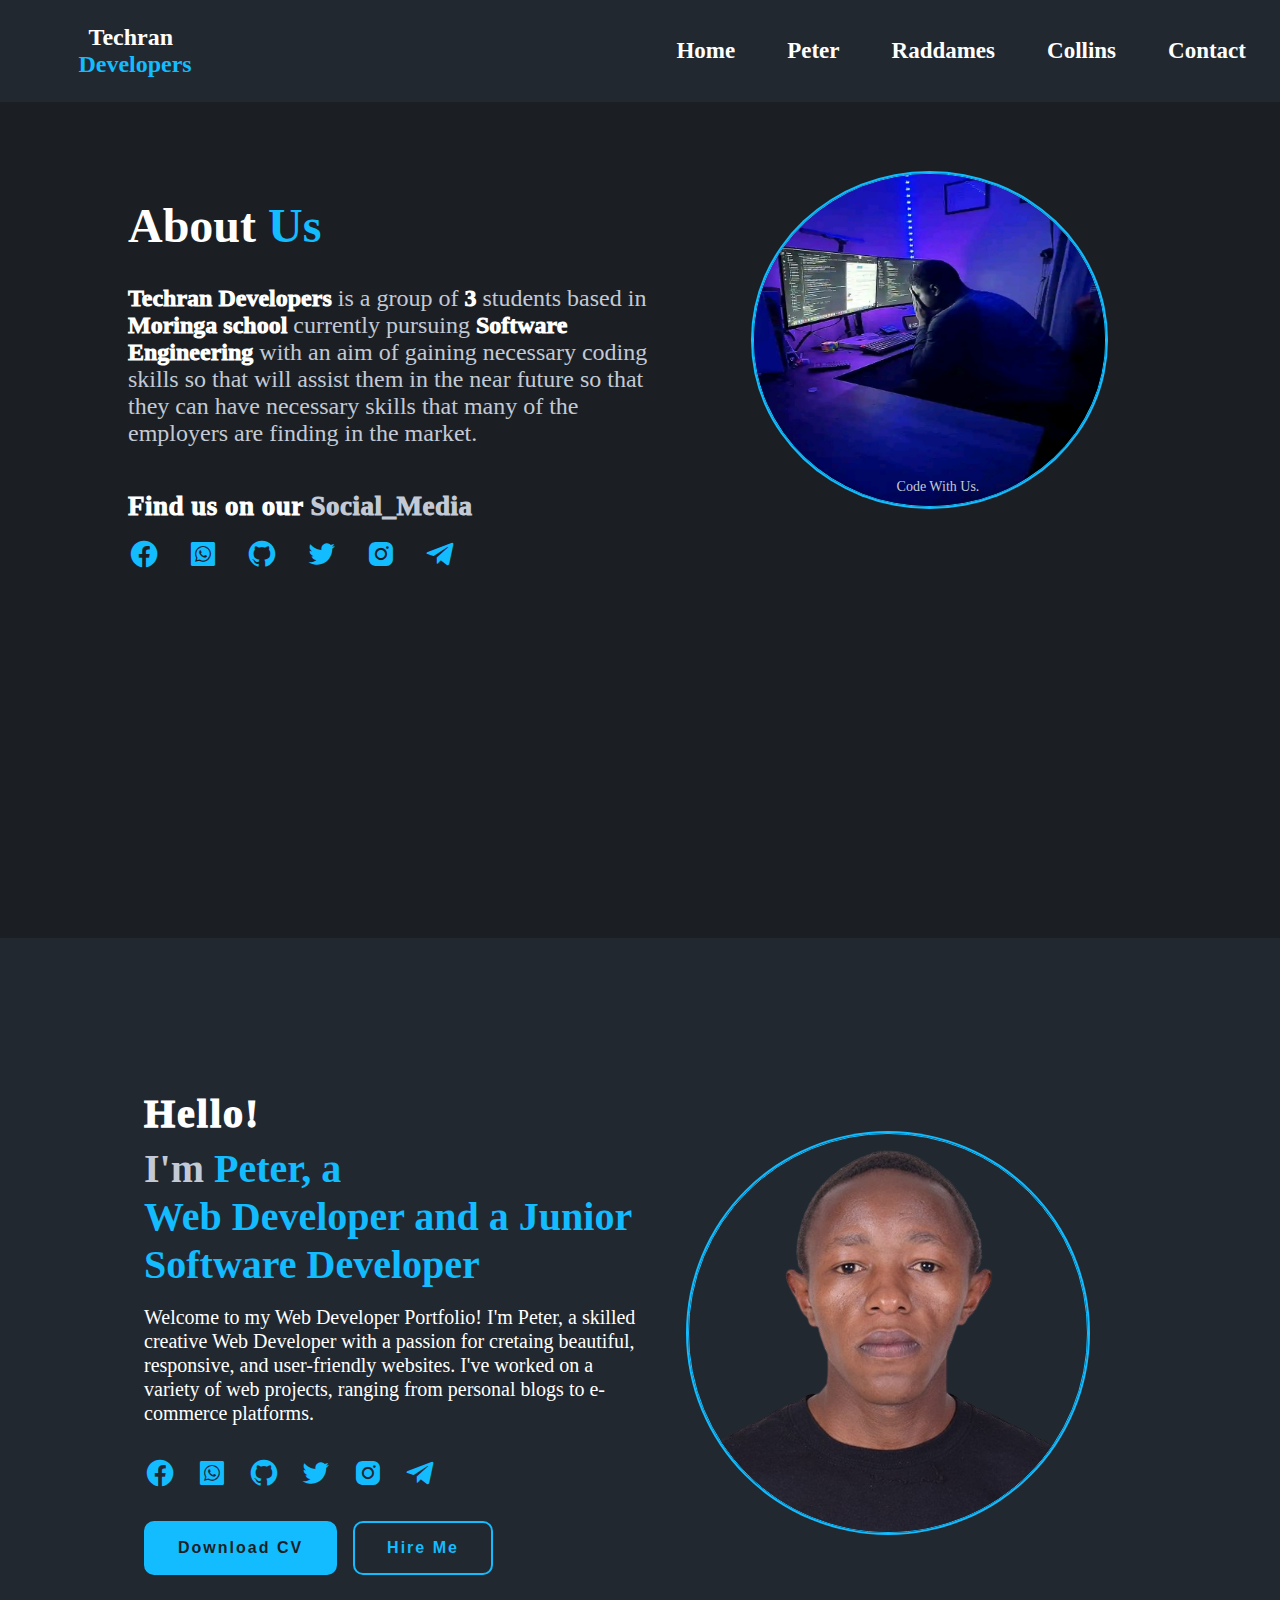
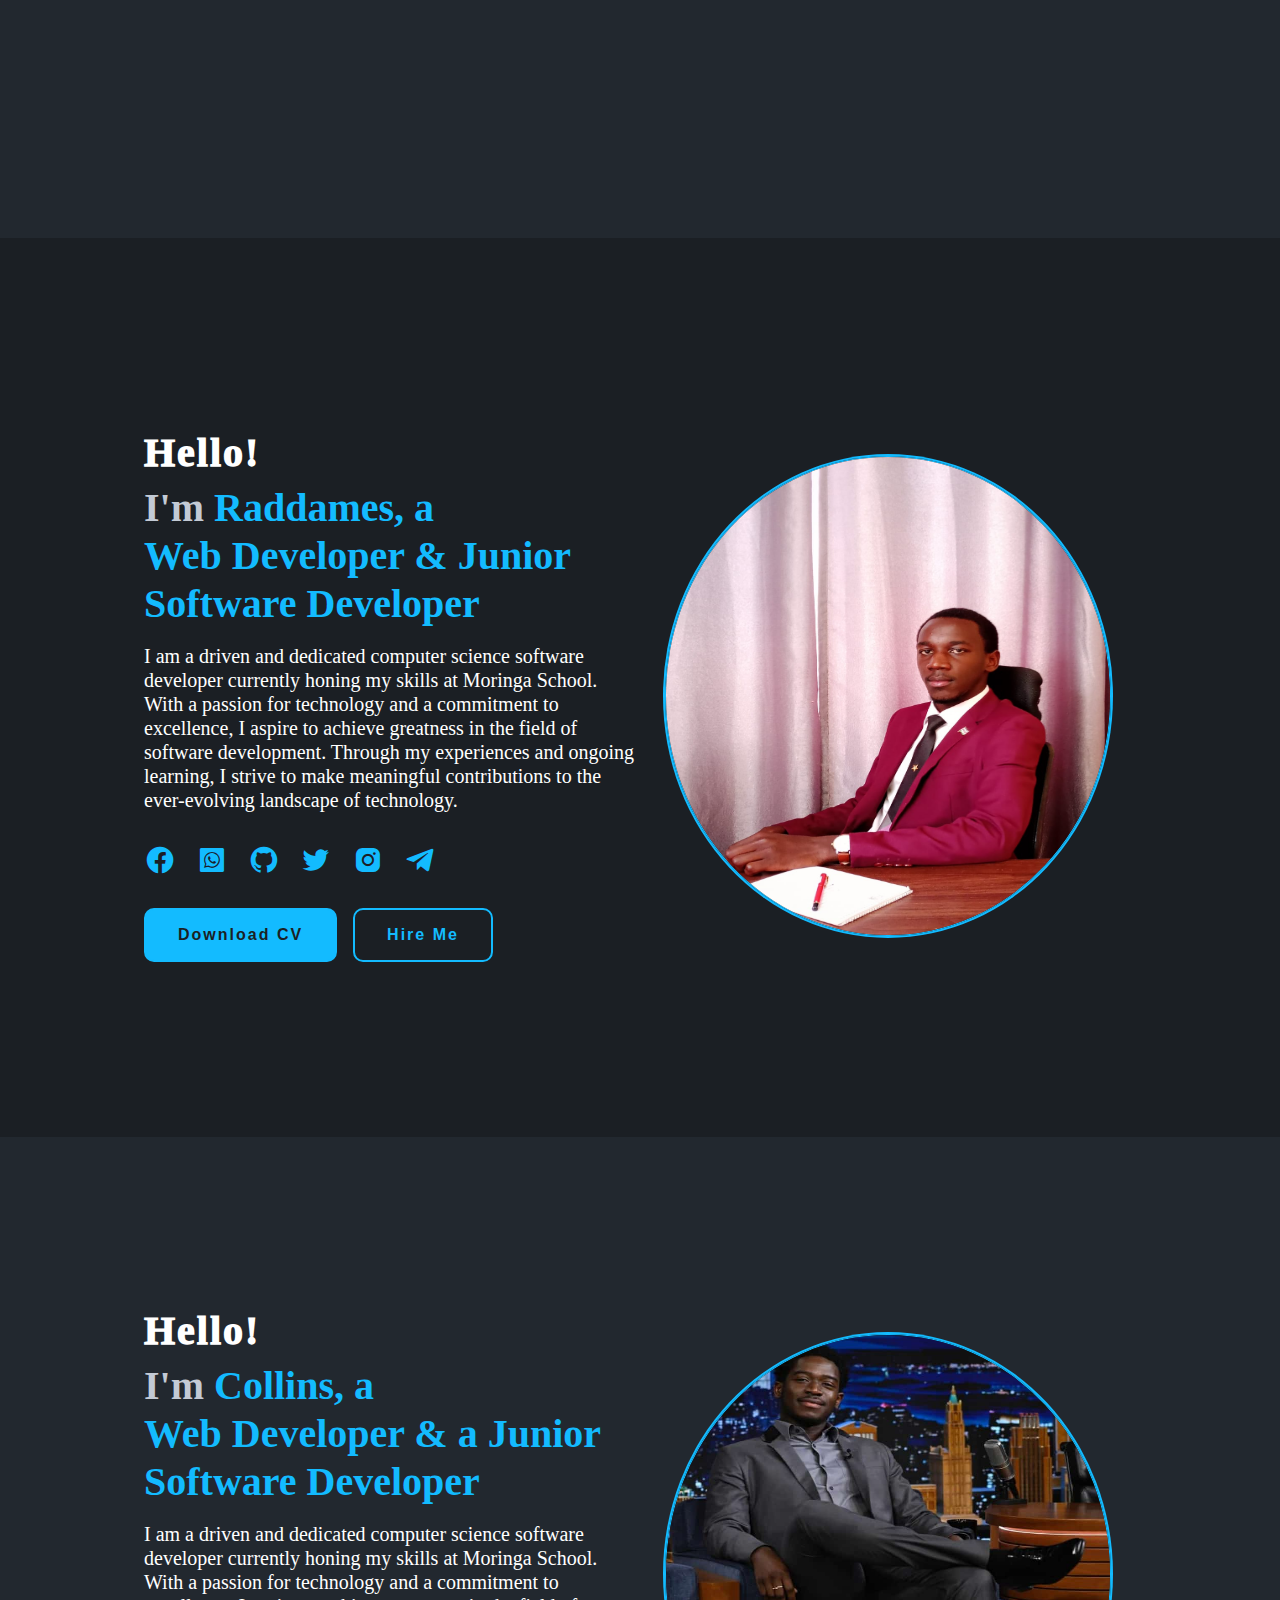
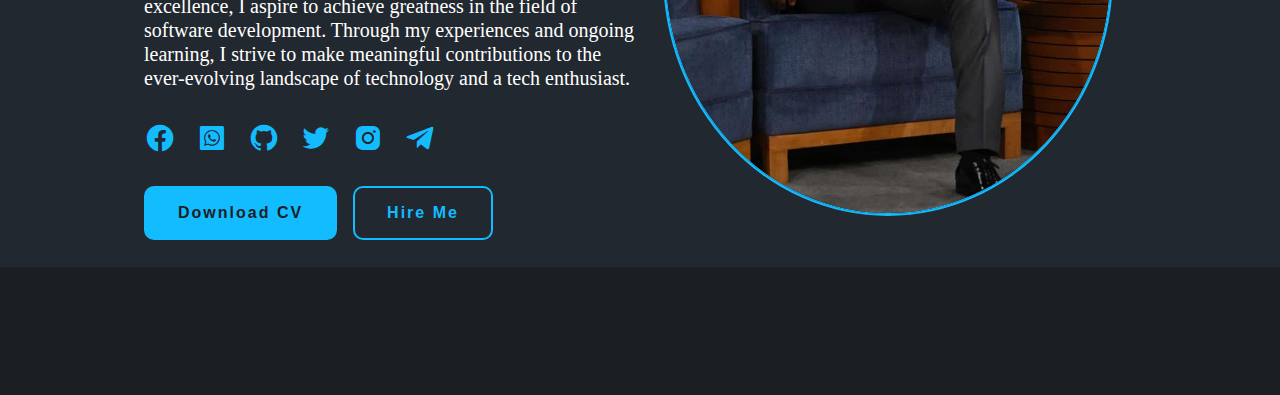
<file: index.html>
<!DOCTYPE html>
<html lang="en">
<head>
    <meta charset="UTF-8">
    <meta name="viewport" content="width=device-width, initial-scale=1.0">
    <link rel="stylesheet" href="./index.css">



     <!--custom boxicons link-->
     <link href='https://unpkg.com/boxicons@2.1.4/css/boxicons.min.css' rel='stylesheet'>
     <!--custom boxicons link-->

    <title>Group 2 Portfolio</title>
</head>
<body>



      <!--header start-->

      <nav>
        <div class="nav_content">
              <div class="logo"><a href="#">Techran <span class="title-sub">Developers</span></a></div>
              <label for="check"  class="checkbox">
              <i class='bx bx-menu'></i>
              </label>
              <input type="checkbox" id="check">
              <ul>
                <li><a href="#">Home</a></li>
                <li><a href="#section">Peter</a></li>
                <li><a href="#section_raddames">Raddames</a></li>
                <li><a href="#section_collins">Collins</a></li>
                <li><a href="contact.html">Contact</a></li>
              </ul>
        </div>
    </nav>

    <section class="about_us" id="about_us">

        <div class="about_us_content">

            <div class="about_us_title">
                <h1>About      <span class="About_us_span">Us</span></h1>
            </div>
            <div class="group_description">
                <p> <span class="Number">Techran Developers </span>is a group of <span class="Number">3</span> students
                    based in <span class="Number">Moringa school </span> currently pursuing <span class="course">Software Engineering</span>
                    with an aim of gaining necessary coding skills so that will assist them in the near future 
                    so that they can have necessary skills that many of the employers are finding in the market.
                </p>

                <div class="image_group">
                    <img src="./images/profile.jpg" alt="Profile Photo" srcset="">
                    <h1>Code With Us.</h1>
                </div>
            </div>
            <div class="social-media_group">
                <div class="title_group">
                    <h3>Find us on our <span class="About_us_title2">Social_Media</span></h3>
                </div>
                    
                <i class='bx bxl-facebook-circle' ></i>
                <i class='bx bxl-whatsapp-square' ></i>
                <i class='bx bxl-github' ></a></i>
                <i class='bx bxl-twitter' ></i>
                <i class='bx bxl-instagram-alt' ></i>
                <i class='bx bxl-telegram' ></i>
            </div>
           
        </div>
    </section>





    <section class="section" id="section">
        <div class="section-container">
            <div class="content">
                <p class="subtitle">Hello!</p>
                <h1 class="title">
                 I'm <span>Peter, a <br>Web Developer and a Junior Software Developer </span> 
                </h1>
                <p class="description">
                    Welcome to my Web Developer Portfolio! I'm Peter,
                    a skilled creative Web Developer with a passion 
                    for cretaing beautiful, responsive, and user-friendly
                    websites. I've worked on a variety of web projects,
                    ranging from personal blogs to e-commerce platforms.
                </p>

                <div class="social-media">
                    <i class='bx bxl-facebook-circle' ></i>
                    <i class='bx bxl-whatsapp-square' ></i>
                    <i class='bx bxl-github' ></i>
                    <i class='bx bxl-twitter' ></i>
                    <i class='bx bxl-instagram-alt' ></i>
                    <i class='bx bxl-telegram' ></i>
                </div>

                <div class="action-btns">
                    <button class="Download-CV">Download CV</button>
                    <button class="Hire-Me">Hire Me</button>
                </div>
            </div>
            <div class="image">
                <img src="./images/peter.png" alt="Profile Photo" srcset="">
            </div>
        </div>
    </section>
    <!--header end-->








<!--Raddames Tonui Start-->
<section class="section_raddames" id="section_raddames">
    <div class="section-container">
        <div class="content">
            <p class="subtitle">Hello!</p>
            <h1 class="title">
             I'm <span>Raddames, a <br>Web Developer & Junior Software Developer </span> 
            </h1>
            <p class="description">
                I am a driven and dedicated computer science software 
                        developer currently honing my skills at Moringa School. 
                         With a passion for technology and a commitment to excellence,
                          I aspire to achieve greatness in the field of software development.
                           Through my experiences and ongoing learning,
                        I strive to make meaningful contributions to the ever-evolving
                         landscape of technology.
            </p>

            <div class="social-media">
                <i class='bx bxl-facebook-circle' ></i>
                <i class='bx bxl-whatsapp-square' ></i>
                <i class='bx bxl-github' ></i>
                <i class='bx bxl-twitter' ></i>
                <i class='bx bxl-instagram-alt' ></i>
                <i class='bx bxl-telegram' ></i>
            </div>

            <div class="action-btns">
                <button class="Download-CV">Download CV</button>
                <button class="Hire-Me">Hire Me</button>
            </div>
        </div>
        <div class="image_Raddames">
            <img src="./img/St.Raddames.jpg" alt="Profile Photo" srcset="">
        </div>
    </div>
</section>
<!--Raddames Tonui end-->




<!--Collins Start-->
<section class="section_collins" id="section_collins">
    <div class="section-container">
        <div class="content">
            <p class="subtitle">Hello!</p>
            <h1 class="title">
             I'm <span>Collins, a <br>Web Developer & a Junior Software Developer</span> 
            </h1>
            <p class="description">
                I am a driven and dedicated computer science software 
                        developer currently honing my skills at Moringa School. 
                         With a passion for technology and a commitment to excellence,
                          I aspire to achieve greatness in the field of software development.
                           Through my experiences and ongoing learning,
                        I strive to make meaningful contributions to the ever-evolving
                         landscape of technology and a tech enthusiast.
                        
            </p>

            <div class="social-media">
                <i class='bx bxl-facebook-circle' ></i>
                <i class='bx bxl-whatsapp-square' ></i>
                <i class='bx bxl-github' ></i>
                <i class='bx bxl-twitter' ></i>
                <i class='bx bxl-instagram-alt' ></i>
                <i class='bx bxl-telegram' ></i>
            </div>

            <div class="action-btns">
                <button class="Download-CV">Download CV</button>
                <button class="Hire-Me">Hire Me</button>
            </div>
        </div>
        <div class="image-Collins">
            <img src="./images/collins.jpeg" alt="Profile Photo" srcset="">
        </div>
    </div>
</section>
<!--Collins end-->
        
</body>
</html>
</file>
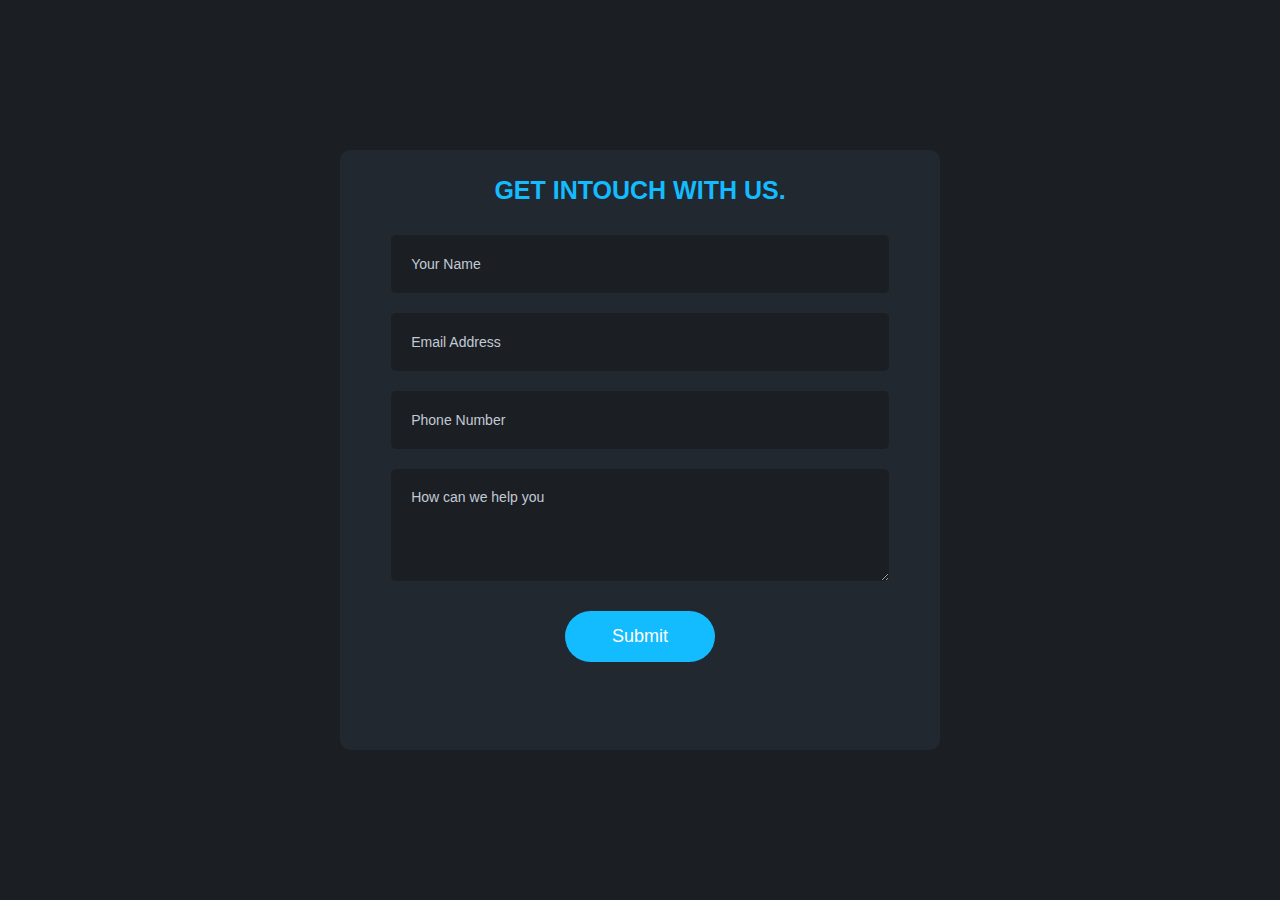
<file: contact.html>
<!DOCTYPE html>
<html lang="en">
<head>
    <meta charset="UTF-8">
    <meta name="viewport" content="width=device-width, initial-scale=1.0">


    <!--STYLE SHEET LINK START-->
        <link rel="stylesheet" href="style.css">
    <!--STYLE SHEET LINK START-->

    <!--WWW.BOXICONS.COM LINK START-->

    <!--WWW.BOXICONS.COM LINK START-->

    <title>contact</title>
</head>
<body>
    <!-- form start -->
        <div class="container">
            <form action="#">
                <h3>GET INTOUCH WITH US.</h3>
                <input type="text" id="name" placeholder="Your Name" required>
                <input type="email" id="email" placeholder="Email Address" required>
                <input type="text" id="phone" placeholder="Phone Number" required>
                <textarea name="message" rows="4" placeholder="How can we help you" required></textarea>
                <button type="submit">Submit</button>
            </form>
        </div>
    </div>

    <!-- form end -->

    
    
</body>
</html>
</file>
<file: index.css>
*
{
    padding: 0;
    margin: 0;
    text-decoration: none;
    box-sizing: border-box;
    list-style: none;
    scroll-behavior: smooth;
}

:root
{
    --text-color: #fff;
    --bg-color: #1b1f24;
    --second-bg-color: #22282f;
    --main-color: #13bbff;
    --other-color: #c3cad5;

    --h1-font: 4.5rem;
    --h2-font: 2.2rem;
    --p-font: 1rem;
}

body
{
    background: var(--bg-color);
}


nav
{
    width: 100%;
    position: fixed;
    top: 0; left: 0;
    z-index: 99;
    background: var(--second-bg-color);
}

.nav_content
{
    max-width: var(--max-width);
    margin: auto;
    padding: 1.5rem 1rem;
    display: flex;
    align-items: center;
    justify-content: space-between;
}

nav .logo
{
    margin-left: 5%;
}
nav .logo a 
{
    margin-left: 5% ;
    font-size: 1.5rem;
    font-weight: 600;
    color: var(--text-color);
    transform: 6s;
}

nav .logo a .title-sub
{
    color: var(--main-color);
}

nav .logo a:hover
{
    letter-spacing: 0.5px;
    color: var(--main-color);
}

nav .checkbox
{
    display: none;
}

nav input
{
    display: none;
}

nav .checkbox i
{
    font-size: 2rem;
    color: var(--main-color);
    cursor: pointer;
}

ul
{
    display: flex;
    align-items: center;
    gap: 1rem;
    
    list-style: none;
    transition: left .3s;
}

ul li a
{
    padding: .5rem 1rem;
    border: 2px solid transparent;
    font-weight: 600;
    font-size: 23px;
    color: var(--text-color);
    transition: 1s;
}

ul li a:hover
{
    color: var(--main-color);
    margin-bottom: 1px solid var(--main-color);
    letter-spacing: 0.5px;
    border-bottom: 1px solid var(--main-color);
    margin-right: 20px;
}



/* about us style start */
.about_us
{
    width: 90%;
    height: 100vh;
    background-color: var(--bg-color);
    margin-right: 10%;
    margin-left: 10%;
    margin-top: 3%;
    padding-top: 1rem;
}

.about_us .about_us_title
{
    text-align: left;
    align-items: left;
    margin-bottom: 2rem;
    padding-top: 4rem;
}

.about_us .about_us_title h1
{
    color: var(--text-color);
    font-weight: 600;
    font-size: 3rem;
    margin-top: 5rem;
    transition: 5s;
}

.about_us .about_us_title h1 .About_us_span
{
    color: var(--main-color);
}

.about_us .about_us_title h1:hover
{
    text-decoration: underline 2px solid var(--other-color);
}

.group_description 
{
    display: flex;
    width: 80%;
    height: 100%;
   
}

.group_description p
{
    font-size: 24px;
    color: var(--other-color);
    width: 1100px;
    transition: 8s;
    height: fit-content;
}

.group_description p .Number
{
    color: var(--text-color);
    font-weight: 1000;
}

.group_description p .course
{
    color: var(--text-color);
    font-weight: 1000;
}

.image_group img
{
    margin-top: -7rem;
    width:  min(40rem, 90%);
    height: min(60rem, 100% );
    border-radius: 100%;
    border: 1px solid var(--main-color);
    box-shadow: 0 0 0 2px var(--main-color);
    margin-left: 6rem;
    transition: 12s;
}

.image_group h1
{
    position:absolute;
    margin-left: 15rem;
    color: var(--other-color);
    margin-top: -2rem;
    font-weight: 100;
    font-size: 14px;
    transition: 16s;
}

.social-media_group
{
    margin-top: -10rem;
    font-size: 32px;
    margin-bottom: 8rem;
    letter-spacing: 0.6rem;
    color: var(--main-color);
}

.social-media_group i:hover
{
    color: var(--text-color);
    transition: .5s;
}

.title_group h3
{
    margin-top: 2rem;
    font-size: 27px;
    font-weight: 1000;
    color: var(--text-color);
    letter-spacing: 0.5px;
    margin-bottom: 1rem;
}

.title_group h3 .About_us_title2
{
    color: var(--other-color);
}



/* peter style start */
.section
{
  background-color: var(--second-bg-color);
  height: 100vh;
  padding-top: 0.5rem;
  padding-bottom: 2rem;
}

.section-container
{
    margin: 10%;
    max-height: 120vh;
    max-width: var(--max-width);
    
    padding: 1rem;
    display: grid;
    grid-template-columns: repeat(2, 1fr);
}

.content
{
    display: flex;
    flex-direction: column;
    justify-content: center;
}

.subtitle
{
    letter-spacing: 2px;
    color: var(--text-color);
    font-size: 2.5rem;
    font-weight: 1000;
    margin-bottom: .5rem;
}

.title
{
    font-size: 2.5rem;
    line-height: 3rem;
    margin-bottom: 1rem;
    color: var(--other-color);
}

h1
{
    color: var(--text-color);
    font-weight: 600;
}

h1 span
{
    color: var(--main-color);
}

title span
{
    font-weight: 600;
}

.description
{
    line-height: 1.5rem;
    color: var(--text-color);
    font-size: 20px;
    margin-bottom: 2rem;
}
.social-media i
{
    font-size: 32px;
    margin-bottom: 2rem;
    letter-spacing: 1rem;
    color: var(--main-color);
}

.social-media i:hover
{
    color: var(--text-color);
    transition: .5s;
}

.action-btns
{
    display: flex;
    gap: 1rem;
}

.action-btns button
{
    font-size: 1rem;
    font-weight: 600;
    letter-spacing: 2px;
    padding: 1rem 2rem;
    outline: none;
    border-radius: 10px;
    transition: .3s;
    cursor: pointer;
}

.Download-CV
{
    background: var(--main-color);
    color: var(--bg-color);
    border: 2px solid var(--main-color);
    transition: all .50s ease;
}

.Download-CV:hover
{
    background: transparent;
    color: var(--main-color);
    box-shadow: 0 0 20px var(--main-color);
}

.Hire-Me
{
    background: transparent;
    color: var(--main-color);
    border: 2px solid var(--main-color);
    transition: all .50s ease;
}

.Hire-Me:hover
{
    background: var(--main-color);
    color: var(--bg-color);
}


.image
{
    display: grid;
    place-items: center;
}

.image img
{
    width:  min(25rem, 90%);
    border-radius: 100%;
    border: 1px solid var(--main-color);
    box-shadow: 0 0 0 2px var(--main-color);
}







/* Raddames start style */
.section_raddames
{
    background: var(--bg-color);
    padding-top: 1rem;
}


.image_Raddames
{
    display: grid;
    place-items: center;
}

.image_Raddames img
{
    width:  min(35rem, 90%);
    height: min(30rem, 90%);
    border-radius: 100%;
    border: 1px solid var(--main-color);
    box-shadow: 0 0 0 2px var(--main-color);
}





/* collins start style */

.section_collins
{
    background: var(--second-bg-color);
    padding-top: 1rem;
}


.image-Collins
{
    display: grid;
    place-items: center;
}

.image-Collins img
{
    width:  min(30rem, 90%);
    height: min(30rem, 90%);
    border-radius: 100%;
    border: 1px solid var(--main-color);
    box-shadow: 0 0 0 2px var(--main-color);
}
</file>
<file: style.css>
/* general essentials start*/
*
{
    padding: 0;
    margin: 0;
    text-decoration: none;
    box-sizing: border-box;
    list-style: none;
    scroll-behavior: smooth;
    font-family:'Segoe UI', Tahoma, Geneva, Verdana, sans-serif;
}

:root
{
    --text-color: #fff;
    --bg-color: #1b1f24;
    --second-bg-color: #22282f;
    --main-color: #13bbff;
    --other-color: #c3cad5;

    --h1-font: 4.5rem;
    --h2-font: 2.2rem;
    --p-font: 1rem;
}

body
{
    background: var(--bg-color);
}

/* general essentila end */




/* form set up style start */

.container
{
    width: 100%;
    height: 100vh;
    display: flex;
    align-items: center;
    justify-content: center;
}

form
{
    background: var(--second-bg-color);
    display: flex;
    flex-direction: column;
    padding: 2vw 4vw;
    width: 80%;
    max-width: 600px;
    border-radius: 10px;
    height: 600px;
    margin: 3%;
}

form h3
{
    color: var(--main-color);
    font-weight: 900;
    margin-bottom: 20px;
    font-size: 25px;
    text-align: center;
}

form input, form textarea
{
    border: 0;
    margin: 10px 0;
    padding: 20px;
    outline: none;
    background: var(--bg-color);
    font-size: 16px;
    color: var(--text-color);
    border-radius: 5px;
}

form ::placeholder
{
    color: var(--other-color);
    font-size: 14px;
    font-weight: 400;
}

form button
{
    padding: 15px;
    background: var(--main-color);
    color: var(--text-color);
    font-size: 18px;
    border: 0;
    cursor: pointer;
    width: 150px;
    margin: 20px auto 0;
    border-radius: 30px;
}

form button:hover
{
    background-color: var(--bg-color);
    color: var(--main-color);
    border: 0.001px solid var(--other-color);
    font-weight: 300;
}

/* general form setup end */
</file>
